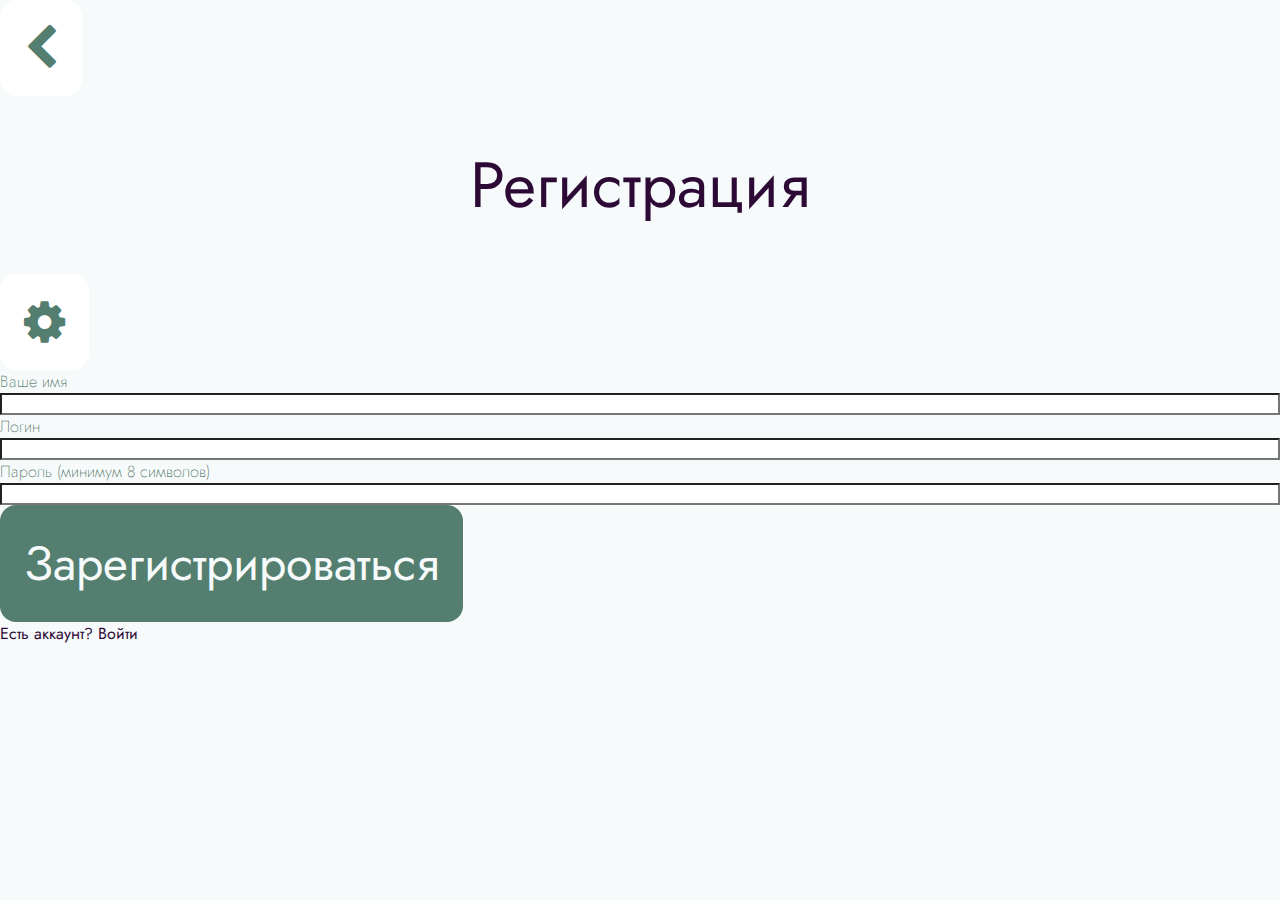
<file: front/login.html>
<!DOCTYPE html>
<html>
	<head>
		<meta charset="utf-8" />
		<title>StimulMap</title>
		<link rel="stylesheet" href="main.css">
		<link rel="stylesheet" href="https://cdnjs.cloudflare.com/ajax/libs/font-awesome/4.7.0/css/font-awesome.min.css">
		
	  </head>
	  

	
	
<body class="index">
	
		  <header>
			<a class="button attention-tertia">
				<i class="fa fa-chevron-left" aria-hidden="true"></i>
			</a>
				<h1>Регистрация</h1>
			
			<a class="button attention-tertia">
				<i class="fa fa-cog" aria-hidden="true"></i>
			</a>
			
		</header>
        <main class="login">
            <form>
                <label for="pass">Ваше имя</label>
                <input type="text" name="name" required />
                <label for="pass">Логин</label>
                <input type="text" autocomplete="username" required />
                <label for="pass">Пароль (минимум 8 символов)</label>
                <input type="password" id="pass" name="password" minlength="8" required />
                <a class="button attention-prima" type="submit">Зарегистрироваться</a>
                <a>Есть аккаунт? Войти</a>
            </form>
        </main>

            

</body>
</file>
<file: front/main.css>
@import url('https://fonts.googleapis.com/css2?family=Jost:ital,wght@0,100;0,200;0,300;0,400;0,500;0,600;0,700;0,800;0,900;1,100;1,200;1,300;1,400;1,500;1,600;1,700;1,800;1,900&display=swap');

:root {
/* Color styles */
--main--dark: rgba(45, 9, 53, 1);
--main--light: rgba(246, 250, 251, 1);
--brand--brand: rgba(83, 126, 112, 1);
--brand--dark: rgba(48, 69, 62, 1);
--brand--light: rgba(133, 160, 152, 1);
--brand--comp1: rgba(27, 152, 205, 1);
--brand--comp2: rgba(210, 52, 86, 1);
--gray--90: rgba(68, 32, 77, 1);
--gray--70: rgba(108, 80, 116, 1);
--gray--50: rgba(147, 129, 154, 1);
--gray--30: rgba(187, 177, 193, 1);
--gray--20: rgba(206, 202, 212, 1);
--gray--10: rgba(226, 226, 232, 1);
--gray--5: rgba(236, 238, 241, 1);
--danger--light: rgba(243, 204, 204, 1);
--danger--medium: rgba(235, 32, 35, 1);
--danger--dark: rgba(148, 15, 17, 1);
--warning--medium: rgba(255, 227, 28, 1);
--warning--light: rgba(246, 239, 185, 1);
--warning--dark: rgba(156, 138, 12, 1);
--success--dark: rgba(43, 130, 35, 1);
--success--medium: rgba(67, 208, 55, 1);
--success--light: rgba(192, 236, 188, 1);
--link--active: rgba(20, 17, 86, 1);
--link--link: rgba(0, 0, 0, 0.5);
--link--hover: rgba(45, 39, 169, 1);
--link--visited: rgba(110, 35, 138, 1);
--rating--discomfort: rgba(219, 81, 109, 1);
--rating--neutral: rgba(222, 208, 87, 1);
--rating--comfort: rgba(85, 208, 99, 1);
--rating--light-discomfort: rgba(237, 187, 197, 1);
--rating--dark-comfort: rgba(67, 158, 77, 1);
--rating--dark-discomfort: rgba(162, 73, 91, 1);
--rating--dark-neutral: rgba(169, 159, 75, 1);
--rating--light-comfort: rgba(174, 231, 180, 1);
--rating--light-neutral: rgba(239, 232, 178, 1);
--rating--25: rgba(221, 146, 98, 1);
--rating--75: rgba(154, 208, 93, 1);

/* Text-size styles */
--caption: 12px;
--title--h1: 4em;
--title--h2: 3em;
--title--h3: 2em;
--body--large: 3em;
--body--medium: 2.5em;
--body--small: 2em;
--link--large: 20px;
--link--medium: 16px;
--link--small: 12px;

/* || размеры паддингов */
--padding-tag-v: calc(var(--font-size-paragraph)/3);
--padding-tag-h: calc(2*var(--font-size-paragraph)/3);
--padding-button: calc(2*var(--font-size-paragraph)/3);

/* Fallback / legacy color tokens (были использованы, но не объявлены) */
--color-abyss: #FFFFFF;
--color-mint: #537E70;
--color-nettle: #305744;
--color-cotton: #2D0935;
--color-slush: #6C5074;
--color-cedar: #53806F;
--color-pine: #85A098;
--color-pits: #18594B;
--color-bergamot: #D8ECE6;
--color-forecast: #ECEEF1;
--color-persimmon: #D23456;
}


/* || стили текста */
body {
  font-family: 'Jost', sans-serif;
  background: var(--main--light);
  margin:0; padding:0;
  -webkit-font-smoothing: antialiased;
}
::selection {
  background-color: var(--color-burn);
}
:disabled {
  cursor:default !important;
}
a {
  color: var(--color-cotton);
}
a:not(.button,.tag,.cat):hover {
  color: var(--color-slush);
  cursor: pointer;
}
.tc {
  font-size: var(--font-size-paragraph);
  font-weight: 400;
}
h1 {
  font-size: var(--title--h1);
  /*font-style: italic;*/
  font-weight: 400;
  color: var(--color-cotton);
  text-align: center;
}/*замена*/
h2 {
  font-size: var(--font-size-h2);
  font-weight: 400;
  color:var(--color-cotton);
}
h3 {
  font-size: var(--title--h3);
  font-weight: 400;
  color:var(--color-cotton);
}

p, ::placeholder {
  font-size: var(--body--medium);
  font-weight: 400;
  color:var(--color-cotton);
}

.button {
  font-size: var(--body--large);
  font-weight: 400;
  text-decoration: none;
}

.large {
  font-size: var(--body--large);
}

.medium {
  font-size: var(--body--medium);
}

.small {
  font-size: var(--body--small);
}


main {
  display: flex;
  flex-direction: column;
  gap:150px;
}


html, body { height:100%; width:100%; overflow:hidden; }

/* footer removed in new layout */

.slider-chooser {
  display: flex;
  flex-direction: row;
  justify-content: space-between;
}

.rating-scale {
  display: flex;
  flex-direction: row;
  gap: 30px;
  justify-content: center;
}



/* || строка ввода */
input{ 
  padding: var(--padding-tag-h) var(--font-size-paragraph);
  color: var(--color-cotton);
  font-size: var(--font-size-paragraph);
  font-weight: 400;
  background-color: var(--color-abyss);
}

input.attention-prima{
  border: 1px solid var(--color-mint);
  outline: var(--color-mint);;
}

input.attention-sec{
  border-top: 1px solid var(--color-nettle);
  border-bottom: 1px solid var(--color-nettle);
  border-left:none;
  border-right:none;
  background-color: var(--color-pine);
  outline: var(--color-mint);;
}

form {
  display: flex;
  flex-direction: column;
}

label {
  color: var(--color-nettle);
 
  font-weight: 200;
}

label.up {
  margin-top:-20px;
}

label.down {
  margin-bottom:-20px;
}


input:hover {
  background-color: var(--color-bergamot);
}

input:disabled {
  background-color: var(--color-forecast);
  border: 1px solid var(--color-slush);
}

input::placeholder {
  color:var(--color-nettle);
}

/* || стили кнопок */
.button {
  border-radius: 16px;
  color: var(--main--dark);
  padding: 0.5em;
  display:flex;
  width:fit-content;
  cursor:pointer;
}
.button.attention-prima {
  background-color: var(--brand--brand);
   color: var(--main--light);
  border: none;
}
.button.attention-sec {
  background-color: var(--color-mint);
  border: none;
  color: var(--brand--brand);
}
.button.attention-tertia {
  background-color: var(--color-abyss);
  border-color: var(--color-nettle);
  border: none;
  color: var(--brand--brand);
}
.button.attention-prima:hover {
  background-color: var(--color-cedar);
}
.button.attention-sec:hover {
  background-color: var(--color-pine);
}
.button.attention-tertia:hover {
  border-color: var(--color-mint);
}
.button.attention-prima:active {
  background-color: var(--color-pits);
}
.button.attention-sec:active {
  background-color: var(--color-bergamot);
}
.button.attention-tertia:active {
  border-color: var(--color-pine);
}
.button.attention-prima:disabled {
  background-color: var(--color-forecast);
}
.button.attention-sec:disabled {
  background-color: var(--color-slush);
}
.button.attention-tertia:disabled {
  border-color: var(--color-slush);
}
.hidden{
  display: none !important;
}
.invisible{
  visibility: hidden !important;
}
.button:not(.icon) > ion-icon {
  margin-left: 0;
  margin-right: 5px;
}
.button.icon {
  background-color: transparent;
  border:transparent;
  color:var(--main--dark);
  font-size: 1.5em;
  padding: 0 0;

}
.button.icon:hover{
  color:var(--color-slush);
  
}
.button.icon:active{
  color:var(--color-forecast);
  
}
.button.icon:disabled{
  color:var(--color-slush);
  
}

.button.icon.attention-s{
  color:var(--color-slush);
  
}
.button.icon.attention-s:hover{
  color:var(--color-forecast);
}
.button.icon.attention-s:active{
  color:var(--color-pits);
}
.button.icon.attention-s:disabled{
  color:var(--color-forecast);
}

.button.child {
  color: var(--brand--brand);
  background-color: var(--main--light);
  border: solid;
  border-color: var(--brand--brand);
  border-width: 5px;
}

.button img {
  height:1.5em;
  width: 1.5em;
}


.rating-scale .button {
  display: flex;
  flex-direction: row;
  align-items: center;
  gap:10px;
}

.rating-scale .b5 {
  border: 5px solid var(--rating--dark-comfort); /* Параметры рамки */
    background-color: var(--main--light); /* Цвет фона */
    color: var(--rating--dark-comfort);
}

.rating-scale .b4 {
  border: 5px solid #769F4C; /* Параметры рамки */
    background-color: var(--main--light); /* Цвет фона */
    color: #769F4C;
}
.rating-scale .b3 {
  border: 5px solid var(--rating--dark-neutral); /* Параметры рамки */
    background-color: var(--main--light); /* Цвет фона */
    color: var(--rating--dark-neutral);
}
.rating-scale .b2 {
  border: 5px solid #A67453; /* Параметры рамки */
    background-color: var(--main--light); /* Цвет фона */
    color: #A67453;
}
.rating-scale .b1 {
  border: 5px solid var(--rating--dark-discomfort); /* Параметры рамки */
    background-color: var(--main--light); /* Цвет фона */
    color: var(--rating--dark-discomfort);
}


/* || стили скролл-баров */
::-webkit-scrollbar {
  width: 12px;             
}
::-webkit-scrollbar-track {
  background: var(--color-abyss);        
}
::-webkit-scrollbar-thumb {
  background-color: var(--color-mint);    
  border: 3px solid var(--color-abyss);  
}

input[type="checkbox"],[type="range"] {
  accent-color: var(--color-persimmon);
}



/* || меню хэдера */
/* legacy header & textarea styles removed */


/* || диалог создание тегов */

form{
  margin-bottom: 20px;
}


label {
  display: block;
}





.parent {
    width: 100%;
    height:160px;
    overflow: hidden;
    overflow-x: scroll;
    white-space:nowrap;
}

.child {
    display: inline-block;
    vertical-align: top;
}

#more {
  display: none;
  flex-direction: column;
  align-items: center;

}


#b4,#b3,#b2 {
  display:none;
}

/* Fullscreen map */
#map { position:fixed; inset:0; width:100%; height:100%; z-index:0; }
#map:empty::after { content:'Загрузка карты...'; display:flex; align-items:center; justify-content:center; height:100%; font-size:1.2rem; color:var(--brand--light); }

/* Floating Action Button */
.fab { position:fixed; bottom:24px; right:24px; width:64px; height:64px; border-radius:50%; border:none; background:var(--brand--brand); color:var(--main--light); font-size:28px; box-shadow:0 4px 12px rgba(0,0,0,.25); cursor:pointer; display:flex; align-items:center; justify-content:center; z-index:10; transition:background .2s, transform .18s; }
.fab:hover { background:var(--brand--dark); }
.fab:active { transform:scale(.92); }

/* Auth button (top-right) */
.auth-btn { position:fixed; top:16px; right:16px; z-index:12; display:flex; align-items:center; gap:8px; background:rgba(255,255,255,0.85); backdrop-filter:blur(4px); border:1px solid var(--gray--20); border-radius:28px; padding:10px 16px 10px 18px; font-size:14px; cursor:pointer; color:var(--brand--dark); box-shadow:0 2px 6px rgba(0,0,0,.15); transition:background .2s,border-color .2s; }
.auth-btn:hover { background:#fff; }
.auth-btn:active { transform:translateY(1px); }
.auth-btn i { font-size:16px; }

/* Auth dialog */
.auth-dialog { position:fixed; top:50%; left:50%; transform:translate(-50%, -40%) scale(.92); width: min(440px, 92%); background:var(--main--light); border-radius:24px; box-shadow:0 12px 32px -8px rgba(0,0,0,.35); padding:18px 22px 22px; opacity:0; visibility:hidden; transition:opacity .25s, transform .35s; z-index:30; display:flex; flex-direction:column; gap:18px; }
.auth-dialog.open { opacity:1; visibility:visible; transform:translate(-50%, -50%) scale(1); }
.auth-dialog__header { display:flex; align-items:center; justify-content:space-between; }
.auth-dialog__header h2 { font-size:1.2rem; margin:0; color:var(--brand--dark); }
.auth-dialog__tabs { display:flex; gap:8px; background:var(--gray--5); padding:4px; border-radius:14px; }
.auth-tab { flex:1; border:none; background:transparent; padding:8px 4px; border-radius:10px; font-size:0.85rem; cursor:pointer; color:var(--gray--70); font-weight:500; }
.auth-tab.active { background:var(--brand--brand); color:var(--main--light); box-shadow:0 2px 6px rgba(0,0,0,.15); }

.field-group { display:flex; flex-direction:column; gap:6px; }
.field-group label { font-size:0.7rem; letter-spacing:.05em; font-weight:600; text-transform:uppercase; color:var(--gray--70); }
.field-group input, .field-group select { border:1px solid var(--gray--30); background:#fff; border-radius:12px; padding:10px 14px; font-size:0.85rem; font-family:inherit; }
.field-group input:focus, .field-group select:focus { outline:2px solid var(--brand--brand); }

.auth-errors { min-height:18px; font-size:0.75rem; color:var(--danger--medium); }
.auth-submit { width:100%; margin-top:4px; font-size:0.9rem; padding:.9em 1em; }
.auth-dialog__footer { display:flex; justify-content:flex-end; }

/* Organization dialog */
.org-dialog { position:fixed; top:50%; left:50%; transform:translate(-50%, -40%) scale(.92); width:min(520px,95%); background:var(--main--light); border-radius:28px; box-shadow:0 16px 40px -8px rgba(0,0,0,.35); padding:22px 26px 26px; z-index:32; display:flex; flex-direction:column; gap:20px; opacity:0; visibility:hidden; transition:opacity .25s, transform .35s; }
.org-dialog.open { opacity:1; visibility:visible; transform:translate(-50%,-50%) scale(1); }
.org-dialog__header { display:flex; justify-content:space-between; align-items:center; }
.org-dialog__header h2 { margin:0; font-size:1.25rem; color:var(--brand--dark); }
.org-dialog form { display:flex; flex-direction:column; gap:18px; }
.org-errors { min-height:18px; font-size:0.75rem; color:var(--danger--medium); }
.org-dialog__footer { display:flex; gap:16px; }
.two-cols { display:flex; gap:14px; }
.two-cols > div { flex:1; display:flex; flex-direction:column; gap:6px; }
.two-cols input { background:#fff; }

@media (max-width:520px){
  .org-dialog { padding:18px 20px 24px; border-radius:24px; }
  .two-cols { flex-direction:column; }
}

@media (max-width: 480px) {
  .auth-dialog { padding:16px 18px 20px; border-radius:20px; }
  .auth-btn { padding:8px 14px 8px 16px; font-size:13px; }
}

/* User profile & params */
.profile-panel { margin-top:4px; border-top:1px solid var(--gray--10); padding-top:14px; display:none; flex-direction:column; gap:14px; }
.profile-panel.visible { display:flex; }
.profile-info { display:flex; flex-direction:column; gap:4px; font-size:0.8rem; color:var(--brand--dark); }
.prof-line { margin:0; }
.params-grid { display:grid; grid-template-columns:repeat(auto-fill, minmax(160px,1fr)); gap:8px 14px; border:none; padding:0; margin:0; }
.param-item { display:flex; align-items:center; gap:6px; font-size:0.7rem; background:var(--gray--5); padding:6px 10px; border-radius:12px; cursor:pointer; user-select:none; }
.param-item input { margin:0; accent-color: var(--brand--brand); width:16px; height:16px; }
.param-item:hover { background:var(--gray--10); }
.params-actions { display:flex; align-items:center; gap:10px; }
.params-actions .button.small { font-size:0.65rem; padding:6px 10px; }
.params-status { font-size:0.65rem; min-height:1em; color:var(--brand--dark); }
.params-status.saving { color:var(--gray--70); }
.params-status.error { color:var(--danger--medium); }
.params-status.ok { color:var(--brand--brand); }

/* Existing organization info */
.org-existing { display:flex; flex-direction:column; gap:10px; background:rgba(255,255,255,0.9); border:1px solid var(--gray--20); border-radius:18px; padding:12px 14px; box-shadow:0 4px 16px rgba(0,0,0,.18); }
.org-existing.hidden { display:none; }
.org-ex-title { margin:0 0 4px 0; font-size:0.85rem; font-weight:600; color:var(--brand--dark); }
.org-ex-addr { margin:0; font-size:0.7rem; color:var(--gray--70); }
.org-ex-type { margin:4px 0 0 0; font-size:0.65rem; color:var(--gray--70); }
.org-ex-media { display:flex; gap:8px; flex-wrap:wrap; }
.org-prev { width:90px; height:90px; background:var(--gray--10); border:1px solid var(--gray--20); border-radius:10px; overflow:hidden; display:flex; align-items:center; justify-content:center; }
.org-prev img { width:100%; height:100%; object-fit:cover; }
.org-ex-avg { font-size:0.75rem; }
.org-ex-avg .val { font-weight:600; color:var(--brand--brand); }
.org-ex-params { font-size:0.6rem; line-height:1.2; }
.org-ex-params code { background:var(--gray--10); padding:2px 4px; border-radius:6px; margin:0 2px 2px 0; display:inline-block; }

/* Org info dialog tweaks */
.org-dialog--info .org-info-body { display:flex; flex-direction:column; gap:14px; font-size:0.75rem; }
.org-info-meta { display:grid; grid-template-columns:110px 1fr; gap:4px 12px; }
.org-info-meta .lbl { color:var(--gray--70); }
.org-info-images { display:flex; gap:12px; flex-wrap:wrap; }
.org-info-images .img-box { width:160px; height:120px; background:var(--gray--10); border:1px solid var(--gray--20); border-radius:12px; overflow:hidden; display:flex; align-items:center; justify-content:center; position:relative; }
.org-info-images img { width:100%; height:100%; object-fit:cover; }
.org-info-average { font-size:0.8rem; }
.org-info-average .val { font-weight:600; color:var(--brand--brand); }

/* Comments section */
.org-comments-wrapper { margin-top:4px; display:flex; flex-direction:column; gap:8px; }
.org-comments-title { margin:4px 0 0 0; font-size:0.9rem; font-weight:600; color:var(--brand--dark); }
.org-comments { display:flex; flex-direction:column; gap:10px; max-height:240px; overflow-y:auto; padding-right:4px; }
.comment-item { display:flex; gap:10px; background:var(--gray--5); border:1px solid var(--gray--20); border-radius:14px; padding:10px 12px; position:relative; }
.comment-item .cmt-val { flex-shrink:0; align-self:flex-start; background:var(--brand--brand); color:#fff; font-size:0.65rem; font-weight:600; line-height:1; padding:6px 8px; border-radius:10px; min-width:34px; text-align:center; box-shadow:0 2px 4px rgba(0,0,0,.18); }
.comment-item .cmt-main { display:flex; flex-direction:column; gap:4px; font-size:0.7rem; line-height:1.25; }
.comment-item .cmt-user { font-weight:600; color:var(--brand--dark); font-size:0.65rem; letter-spacing:.04em; text-transform:uppercase; }
.comment-item .cmt-text { white-space:pre-wrap; word-break:break-word; }
.org-comments-loading, .org-comments-empty, .org-comments-error { font-size:0.65rem; color:var(--gray--70); margin:0; }
.org-comments-error { color:var(--danger--medium); }
.comment-item .muted { color:var(--gray--50); font-style:italic; }

/* Overlay */
.overlay { position:fixed; inset:0; background:rgba(0,0,0,0.25); opacity:0; visibility:hidden; transition:opacity .25s; z-index:15; }
.overlay.visible { opacity:1; visibility:visible; }

/* Bottom sheet dialog */
#feedback-sheet { position:fixed; left:0; right:0; bottom:0; background:var(--main--light); max-height:85%; border-top-left-radius:28px; border-top-right-radius:28px; box-shadow:0 -4px 20px rgba(0,0,0,.25); transform:translateY(100%); transition:transform .35s cubic-bezier(.32,.72,.29,.99); display:flex; flex-direction:column; z-index:20; }
#feedback-sheet.open { transform:translateY(0); }
.sheet-header { position:relative; padding:16px 56px 8px 24px; }
.sheet-header h2 { margin:8px 0 0 0; font-size:1.3rem; font-weight:600; color:var(--brand--dark); }
.drag-handle { width:54px; height:6px; border-radius:3px; background:var(--gray--20); margin:0 auto 6px; }
.icon-close { position:absolute; top:14px; right:12px; background:transparent; border:none; font-size:22px; color:var(--brand--dark); cursor:pointer; }
.icon-close:hover { color:var(--brand--comp1); }
.sheet-body { overflow-y:auto; padding:0 24px 16px; display:flex; flex-direction:column; gap:28px; }
.block { display:flex; flex-direction:column; gap:16px; }
.address-line { display:flex; justify-content:center; }
.address-pill { background:var(--brand--brand); color:var(--main--light); padding:6px 14px; border-radius:20px; font-size:0.8rem; letter-spacing:.5px; }
.address-pill.loading { position:relative; opacity:0.8; }
.address-pill.loading:after { content:''; width:12px; height:12px; border:2px solid rgba(255,255,255,.6); border-top-color:transparent; border-radius:50%; display:inline-block; margin-left:8px; vertical-align:-2px; animation:spin 0.8s linear infinite; }
.address-pill.error { background: var(--danger--medium); }

@keyframes spin { to { transform:rotate(360deg);} }
.section-title { font-size:0.75rem; margin:0; text-transform:uppercase; letter-spacing:.08em; color:var(--gray--70); }
.question { font-size:1rem; line-height:1.3; margin:0; color:var(--brand--dark); }

/* Category chips slider */
.slider-chooser.compact { gap:12px; align-items:center; }
.slider-chooser.compact .parent { height:auto; }
.categories { display:flex; gap:12px; }
.categories .child { font-size:0.7rem; padding:.45em .9em; border-width:2px; border-radius:22px; line-height:1; }
.categories .child.active { background:var(--brand--brand); color:var(--main--light); }

/* Rating scale refined */
.rating-scale { flex-wrap:wrap; gap:10px; }
.rating-scale .button { flex-direction:column; padding:10px 12px; min-width:70px; font-size:0.65rem; }
.rating-scale .button img { width:30px; height:30px; }
.rating-scale .rate { transition:box-shadow .25s, transform .25s; }
.rating-scale .rate.selected { box-shadow:0 0 0 4px rgba(83,126,112,.35); transform:translateY(-3px); }
.rating-scale .rate:active { transform:translateY(-1px); }

.link-btn { background:transparent; border:none; color:var(--brand--comp1); font-size:0.75rem; cursor:pointer; padding:0; }
.link-btn:hover { text-decoration:underline; }

textarea { width:100%; max-width:100%; border:2px solid var(--gray--30); border-radius:12px; padding:12px 14px; font-family:inherit; resize:vertical; font-size:0.8rem; }
textarea:focus { outline:2px solid var(--brand--brand); }

#more { transition:max-height .3s ease, opacity .3s ease; overflow:hidden; max-height:0; opacity:0; }
#more.expanded { max-height:320px; opacity:1; }
.row-end { display:flex; justify-content:flex-end; }

.sheet-footer { padding:16px 24px 24px; display:flex; gap:16px; border-top:1px solid var(--gray--10); background:linear-gradient(to bottom, rgba(246,250,251,.85), var(--main--light)); }
.sheet-footer .button { flex:1; justify-content:center; font-size:0.85rem; }
.button.ghost { background:var(--gray--10); color:var(--brand--dark); }
.button.ghost:hover { background:var(--gray--20); }

.visually-hidden { position:absolute; left:-10000px; width:1px; height:1px; overflow:hidden; }
body.noscroll { overflow:hidden; }


@media (min-width:760px) {
  #feedback-sheet { left:50%; width:520px; transform:translate(-50%, 100%); border-top-left-radius:32px; border-top-right-radius:32px; }
  #feedback-sheet.open { transform:translate(-50%,0); }
  .sheet-body { padding:0 28px 18px; }
  .rating-scale { justify-content:space-between; }
}
@media (max-width:420px){
  .rating-scale .button { min-width:56px; padding:6px 6px; }
  .rating-scale .button img { width:24px; height:24px; }
  .fab { width:56px; height:56px; font-size:24px; }
}

/* Added: smaller close button variant */
.icon-close.small { font-size:16px; top:10px; right:10px; }

/* Added: quick comment area under organization info */
.org-quick-comment { margin:0 0 4px 0; border-top:1px solid var(--gray--10); padding-top:10px; display:flex; flex-direction:column; gap:8px; }
.org-quick-comment .oqc-text { width:100%; border:1px solid var(--gray--30); border-radius:12px; padding:8px 10px; font-size:0.7rem; font-family:inherit; resize:vertical; }
.org-quick-comment .oqc-actions { display:flex; gap:8px; flex-wrap:wrap; }
.org-quick-comment .button.small { font-size:0.6rem; padding:6px 10px; }
.oqc-status { min-height:14px; font-size:0.6rem; }
.oqc-status.saving { color:var(--gray--70); }
.oqc-status.error { color:var(--danger--medium); }
.oqc-status.ok { color:var(--brand--brand); }

/* Added: detailed rating dialog */
.org-dialog--detail { width:min(760px,96%); max-height:90%; overflow:hidden; }
.org-dialog--detail form { overflow:hidden; display:flex; flex-direction:column; gap:18px; }
.detail-field textarea { width:100%; border:1px solid var(--gray--30); border-radius:12px; padding:10px 12px; font-size:0.75rem; font-family:inherit; }
.detail-grid { display:grid; grid-template-columns:repeat(auto-fill, minmax(220px,1fr)); gap:14px; max-height:360px; overflow:auto; padding-right:4px; }
.crit { display:flex; flex-direction:column; gap:6px; background:var(--gray--5); border:1px solid var(--gray--10); border-radius:14px; padding:10px 12px; }
.crit label { font-size:0.65rem; font-weight:600; text-transform:uppercase; letter-spacing:.04em; color:var(--brand--dark); margin:0; }
.crit select { border:1px solid var(--gray--30); border-radius:10px; padding:6px 8px; font-size:0.65rem; background:#fff; }
.crit textarea { border:1px solid var(--gray--20); border-radius:10px; padding:6px 8px; font-size:0.65rem; resize:vertical; font-family:inherit; }
.detail-footer { display:flex; justify-content:space-between; align-items:center; gap:14px; }
.detail-actions { display:flex; gap:10px; }
.detail-status { font-size:0.65rem; min-height:1em; }
</file>
